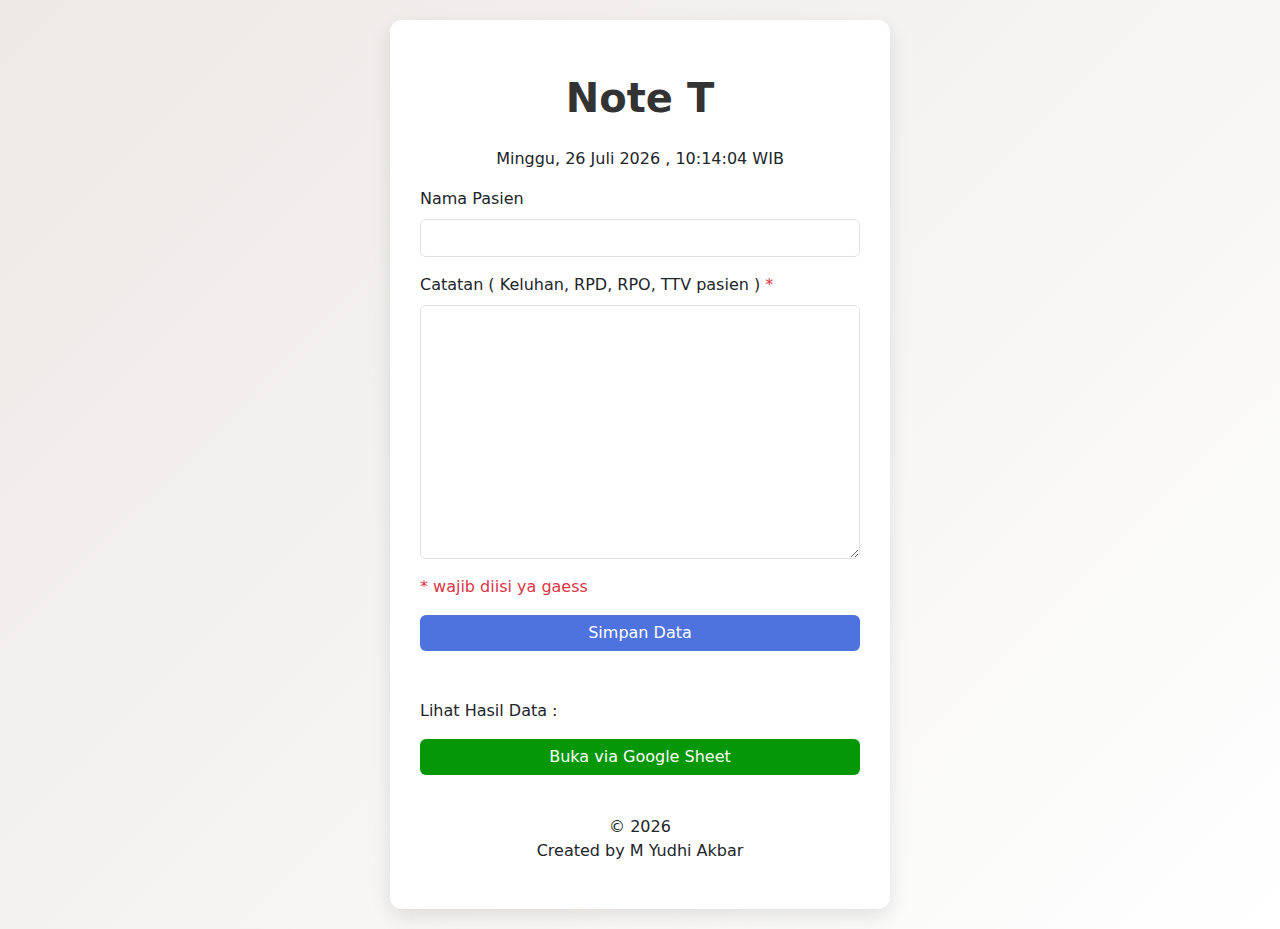
<file: triase-igd-v1.html>
<!DOCTYPE html>
<html lang="id">
<head>
  <meta charset="UTF-8">
  <meta name="viewport" content="width=device-width, initial-scale=1.0">
  <link rel="stylesheet" href="https://cdn.jsdelivr.net/npm/bootstrap@5.3.1/dist/css/bootstrap.min.css"/>

  <title>NOTE TRIASE IGD RSUD KL</title>
  
  <style>
    body {
      background: linear-gradient(135deg, #ece9e6, #ffffff);
      min-height: 100vh;
      display: flex;
      justify-content: center;
      align-items: center;
      padding: 20px;
    }

    .form-card {
      background: #fff;
      border-radius: 12px;
      box-shadow: 0 8px 20px rgba(0, 0, 0, 0.1);
      padding: 30px;
      max-width: 500px;
      width: 100%;
      text-align: center;
    }

    h1 {
      font-weight: 600;
      color: #333;
      margin-bottom: 25px;
      min-height: 40px; /* biar ga lompat saat animasi */
    }

    .btn-primary {
      background: #4e73df;
      border: none;
      transition: all 0.3s ease;
    }

    .btn-primary:hover {
      background: #2e59d9;
      /* transform: translateY(-2px); */
    }

    .btn-secondary {
      background: #059705;
      border: none;
      transition: all 0.3s ease;
    }

    .btn-secondary:hover {
      background: #055b05;
    }

    #message {
      margin-top: 15px;
      display: none;
      font-weight: 500;
      animation: fadeIn 0.6s ease-in-out;
    }

    .alert-success {
      background: #e9f7ef;
      color: #1e7e34;
      border: 1px solid #c3e6cb;
    }

    .alert-danger {
      background: #fcebea;
      color: #842029;
      border: 1px solid #f5c2c7;
    }

    @keyframes fadeIn {
      from { opacity: 0; transform: translateY(-10px); }
      to { opacity: 1; transform: translateY(0); }
    }
  </style>
</head>

<body>
  <div class="form-card">
    <br>
    <h1 id="typingText"></h1>
    <p id="waktuSekarang"> </p>
    <form id="dataIGD">
      <div class="mb-3 text-start">
        <label for="nama_pasien" class="form-label">Nama Pasien</label>
        <input type="text" class="form-control" id="nama_pasien" name="nama_pasien">
      </div>

      <div class="mb-3 text-start">
        <label for="catatan" class="form-label">Catatan ( Keluhan, RPD, RPO, TTV pasien ) <span class="text-danger">*</span></label>
        <textarea class="form-control" id="catatan" name="catatan" rows="10" placeholder="" required></textarea>
      </div>

      <!-- <div class="mb-3 text-start">
        <label for="keluhan" class="form-label">Keluhan <span class="text-danger">*</span></label>
        <textarea class="form-control" id="keluhan" name="keluhan" rows="3" required></textarea>
      </div>

      <div class="mb-3 text-start">
        <label for="tekanan_darah" class="form-label">Tekanan Darah</label>
        <input type="text" class="form-control" id="tekanan_darah" name="tekanan_darah">
      </div>

      <div class="mb-3 text-start">
        <label for="nadi" class="form-label">Nadi <span class="text-danger">*</span></label>
        <input type="number" class="form-control" id="nadi" name="nadi" required>
      </div>

      <div class="mb-3 text-start">
        <label for="suhu" class="form-label">Suhu <span class="text-danger">*</span></label>
        <input type="number" class="form-control" id="suhu" name="suhu" required>
      </div>

      <div class="mb-3 text-start">
        <label for="pernapasan" class="form-label">Pernapasan <span class="text-danger">*</span></label>
        <input type="number" class="form-control" id="pernapasan" name="pernapasan" required>
      </div>

      <div class="mb-3 text-start">
        <label for="saturasi_oksigen" class="form-label">Saturasi Oksigen <span class="text-danger">*</span></label>
        <input type="number" class="form-control" id="saturasi_oksigen" name="saturasi_oksigen" required>
      </div>

      <div class="mb-3 text-start">
        <label for="berat_badan" class="form-label">Berat Badan</label>
        <input type="number" class="form-control" id="berat_badan" name="berat_badan">
      </div>

      <div class="mb-3 text-start">
        <label for="tinggi_badan" class="form-label">Tinggi Badan</label>
        <input type="number" class="form-control" id="tinggi_badan" name="tinggi_badan">
      </div>

      <div class="mb-3 text-start">
        <label for="riwayat_penggunaan_obat" class="form-label">Riwayat Penggunaan Obat</label>
        <textarea class="form-control" id="riwayat_penggunaan_obat" name="riwayat_penggunaan_obat" rows="2"></textarea>
      </div>

      <div class="mb-3 text-start">
        <label for="riwayat_penyakit_dahulu" class="form-label">Riwayat Penyakit Dahulu</label>
        <textarea class="form-control" id="riwayat_penyakit_dahulu" name="riwayat_penyakit_dahulu" rows="2"></textarea>
      </div> -->

      <div class="mb-3 text-start">
        <p><span class="text-danger">* wajib diisi ya gaess</span></p>
      </div>

      <button type="submit" class="btn btn-primary w-100">Simpan Data</button>
    </form>

    <div id="message" class="alert mt-3" role="alert"></div>
    <br>
    <br>

    <div class="mb-3 text-start">
      <p>Lihat Hasil Data :</p>
      <!-- <div class="mb-3 text-start">
      <a href="https://docs.google.com/spreadsheets/d/1eGE5nLd_5q7C5K9EOwTAFmBDEASX9w4D7dQVCH7uPeI/" class="btn btn-secondary w-100" target="_blank">Buka via Google Sheet</a></div> -->
      <div class="mb-3 text-start">
      <a href="https://docs.google.com/spreadsheets/d/1eGE5nLd_5q7C5K9EOwTAFmBDEASX9w4D7dQVCH7uPeI/" class="btn btn-secondary w-100" target="_blank">Buka via Google Sheet</a></div>
    </div>
    <br>

    <div>
      <p>&copy; <script type='text/javascript'>var creditsyear = new Date();document.write(creditsyear.getFullYear());</script><br>Created by M Yudhi Akbar</p>
    </div>
  </div>

  <script src="https://cdn.jsdelivr.net/npm/bootstrap@5.3.1/dist/js/bootstrap.bundle.min.js" defer></script>
  <script>
     // === Typing Effect ===
     const text = "Note Triase IGD RSKL";
     let index = 0;
     const typingTextElement = document.getElementById("typingText");

     function typeEffect() {
       if (index < text.length) {
         typingTextElement.textContent += text.charAt(index);
         index++;
         setTimeout(typeEffect, 120); // kecepatan mengetik
       }
     }
     typeEffect();

    // // === Typing Effect Unlimited ===
    // const text = "NOTE TRIASE IGD RSKL";
    // let index = 0;
    // let deleting = false;
    // const typingTextElement = document.getElementById("typingText");

    // function typeEffect() {
    //   if (!deleting && index <= text.length) {
    //     // Mengetik huruf
    //     typingTextElement.textContent = text.substring(0, index);
    //     index++;
    //   } else if (deleting && index >= 0) {
    //     // Menghapus huruf
    //     typingTextElement.textContent = text.substring(0, index);
    //     index--;
    //   }

    // // Ganti status setelah selesai ketik atau hapus
    // if (index > text.length) {
    //   deleting = true;
    //   setTimeout(typeEffect, 1000); // jeda sebelum menghapus
    //   return;
    // } else if (index < 0) {
    //   deleting = false;
    //   index = 0;
    // }

    // // Kecepatan ketik/hapus
    // const speed = deleting ? 80 : 120;
    // setTimeout(typeEffect, speed);
    // }

    // typeEffect();

    // === Time Update ===
    function updateWaktu() {
      const now = new Date();
      const tanggal = now.toLocaleDateString('id-ID', {
        weekday: 'long',
        year: 'numeric',
        month: 'long',
        day: 'numeric'
      });

      const pad = (n) => String(n).padStart(2, '0');
      const jam = `${pad(now.getHours())}:${pad(now.getMinutes())}:${pad(now.getSeconds())}`;

      document.getElementById("waktuSekarang").innerHTML = `${tanggal} , ${jam} WIB`;
    }

    updateWaktu();
    setInterval(updateWaktu, 1000); 

    // === Form Submit Handling ===
    const form = document.getElementById("dataIGD");
    const messageBox = document.getElementById("message");

    form.addEventListener("submit", function(event) {
      event.preventDefault();

    const scriptURL = "https://script.google.com/macros/s/AKfycbyGKK7t7-mwGacxlOJtkLz0pTDNgqueFfI2X69YFjsarf-87BPzxWU7hSBjsNozKcO4ig/exec";
    const formData = new FormData(form);

    // Pesan loading sementara
    showMessage("⏳ Mengirim data...", "secondary");

    fetch(scriptURL, { method: "POST", body: formData })
      .then(response => {
        if (response.ok) {
          showMessage("✔️ Data berhasil disimpan!", "success");
          form.reset();
        } else {
          throw new Error("Gagal menyimpan data");
        }
      })
      .catch(error => {
        showMessage("❗ Terjadi kesalahan: " + error.message, "danger");
      });
    });

    function showMessage(text, type) {
      messageBox.textContent = text;
      messageBox.className = "alert alert-" + type + " mt-3";
      messageBox.style.display = "block";
    }
  </script>
</body>
</html>
</file>
